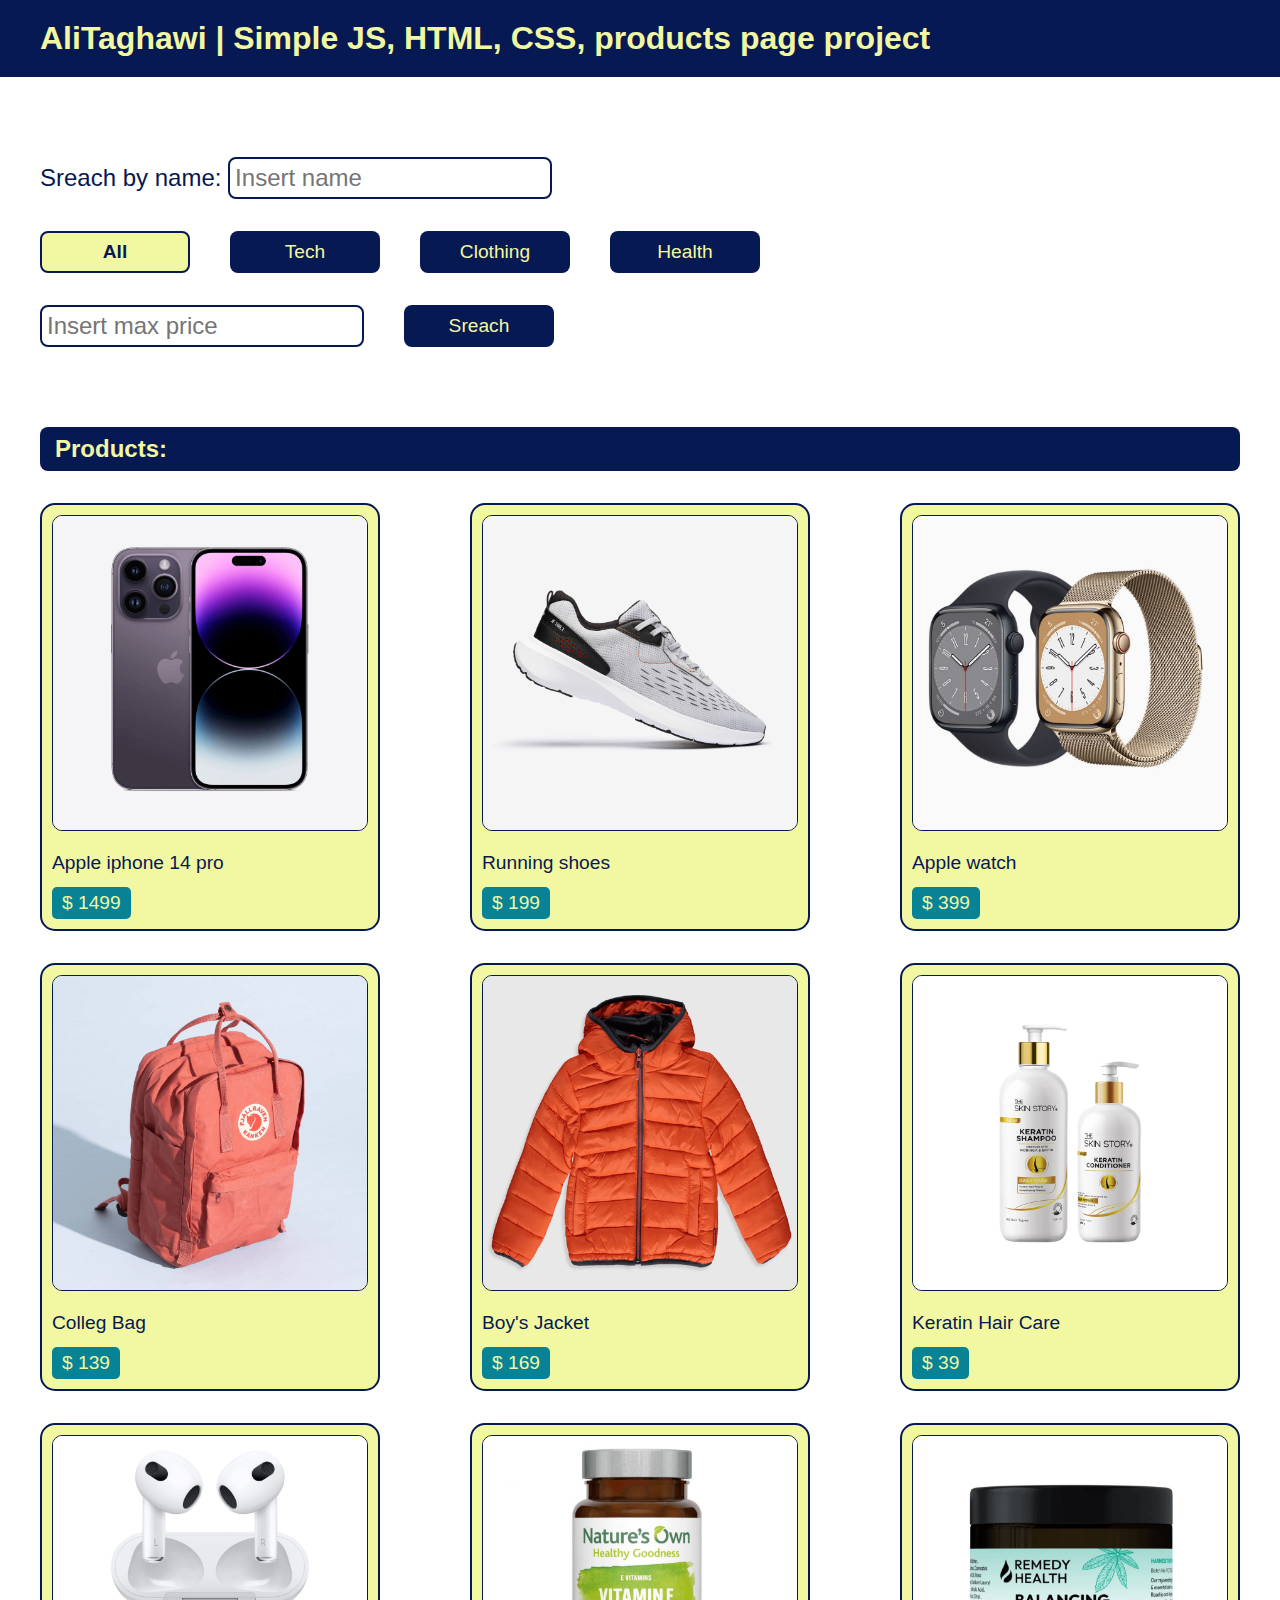
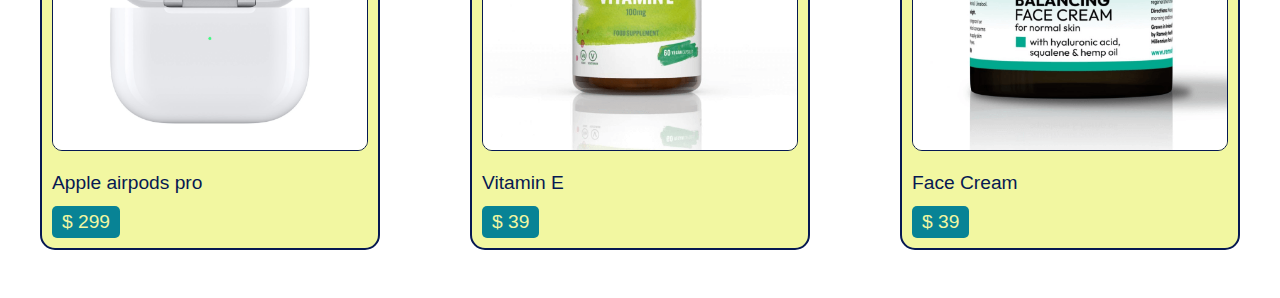
<file: products-page/index.html>
<!DOCTYPE html>
<html lang="en">
  <head>
    <meta charset="UTF-8" />
    <meta name="viewport" content="width=device-width, initial-scale=1.0" />
    <title>Products Page</title>
    <link rel="stylesheet" href="./css/style.css" />
  </head>
  <body>
    <header>
      <h1>AliTaghawi | Simple JS, HTML, CSS, products page project</h1>
    </header>
    <main class="mainContainer">
      <section class="sreachContainer">
        <div id="sreachByName">
          <span>Sreach by name: </span>
          <input type="text" placeholder="Insert name" />
        </div>
        <div class="categorys">
          <button class="active">All</button>
          <button>Tech</button>
          <button>Clothing</button>
          <button>Health</button>
        </div>
        <div id="SreachByPrice">
          <input type="text" placeholder="Insert max price" />
          <button>Sreach</button>
        </div>
      </section>
      <section class="products">
        <h2>Products:</h2>
        <div class="productsContainer">
          <div class="product-card" data-category="tech">
            <img src="./img/iphone.png" alt="product" />
            <p>Apple iphone 14 pro</p>
            <span>$ 1499</span>
          </div>
          <div class="product-card" data-category="clothing">
            <img src="./img/shoes.png" alt="product" />
            <p>Running shoes</p>
            <span>$ 199</span>
          </div>
          <div class="product-card" data-category="tech">
            <img src="./img/watch.png" alt="product" />
            <p>Apple watch</p>
            <span>$ 399</span>
          </div>
          <div class="product-card" data-category="clothing">
            <img src="./img/bag.png" alt="product" />
            <p>Colleg Bag</p>
            <span>$ 139</span>
          </div>
          <div class="product-card" data-category="clothing">
            <img src="./img/jacket.png" alt="product" />
            <p>Boy's Jacket</p>
            <span>$ 169</span>
          </div>
          <div class="product-card" data-category="health">
            <img src="./img/shampoo.png" alt="product" />
            <p>Keratin Hair Care</p>
            <span>$ 39</span>
          </div>
          <div class="product-card" data-category="tech">
            <img src="./img/airpods.png" alt="product" />
            <p>Apple airpods pro</p>
            <span>$ 299</span>
          </div>
          <div class="product-card" data-category="health">
            <img src="./img/vitamin.png" alt="product" />
            <p>Vitamin E</p>
            <span>$ 39</span>
          </div>
          <div class="product-card" data-category="health">
            <img src="./img/cream.png" alt="product" />
            <p>Face Cream</p>
            <span>$ 39</span>
          </div>
        </div>
      </section>
    </main>
    <script src="./js/index.js"></script>
  </body>
</html>
</file>
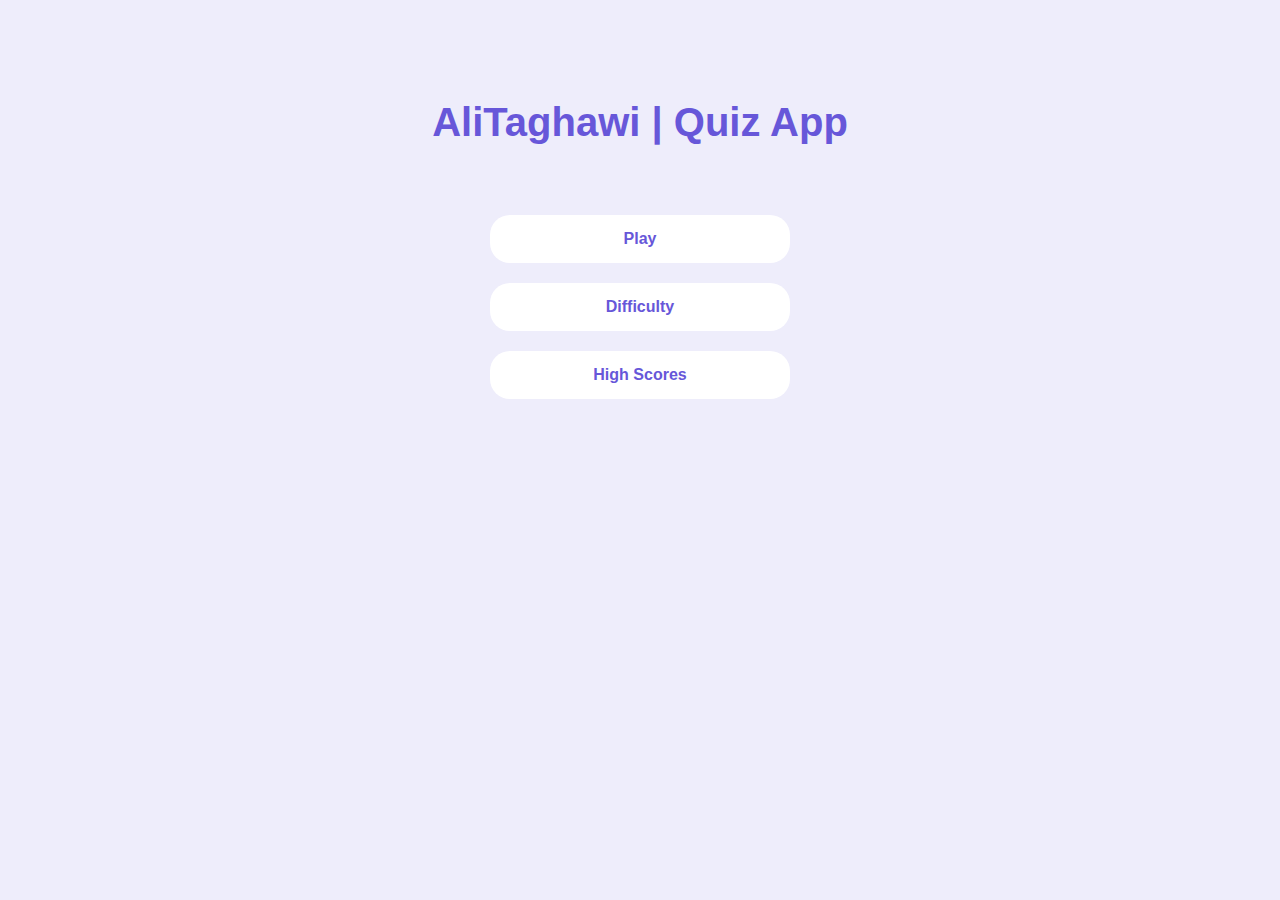
<file: quiz-app/index.html>
<!DOCTYPE html>
<html lang="en">
<head>
  <meta charset="UTF-8">
  <meta name="viewport" content="width=device-width, initial-scale=1.0">
  <title>AliTaghawi | Quiz App</title>
  <link rel="stylesheet" href="./css/global.css">
  <link rel="stylesheet" href="./css/index.css">
</head>
<body>
  <h1>AliTaghawi | Quiz App</h1>
  <a class="button1" href="./game.html">Play</a>
  <a class="button1" href="./difficulty.html">Difficulty</a>
  <a class="button1" href="./scores.html">High Scores</a>
</body>
</html>
</file>
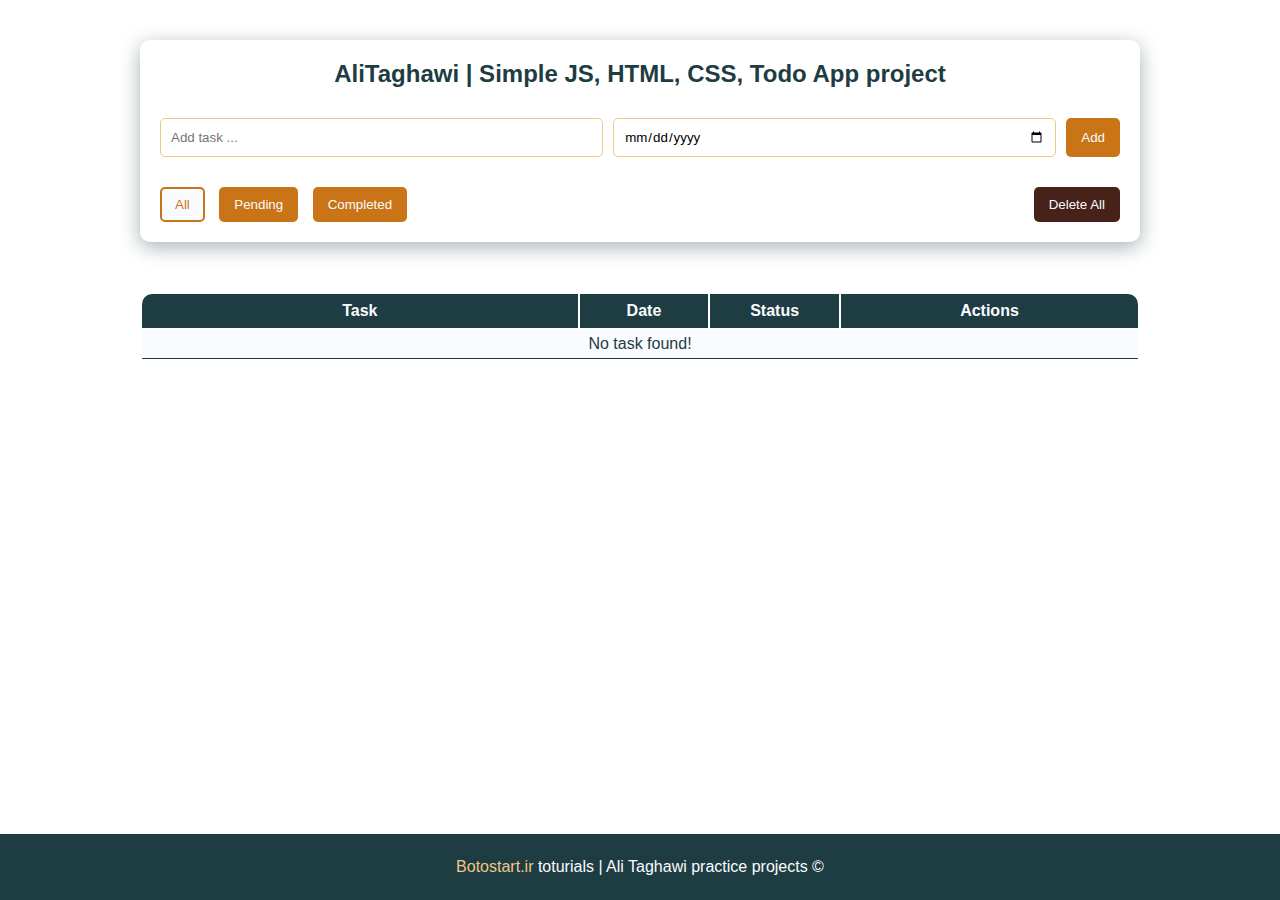
<file: todo-app/index.html>
<!DOCTYPE html>
<html lang="en">
  <head>
    <meta charset="UTF-8" />
    <meta name="viewport" content="width=device-width, initial-scale=1.0" />
    <title>Todo App</title>
    <link rel="stylesheet" href="./css/style.css" />
  </head>
  <body>
    <main>
      <div class="container">
        <h2>AliTaghawi | Simple JS, HTML, CSS, Todo App project</h2>
        <div class="input-section">
          <input type="text" placeholder="Add task ..." id="task-input" />
          <input type="date" id="date-input" />
          <button id="add-todo">Add</button>
          <div class="edit-cancel">
            <button id="edit-todo">Edit</button>
            <button>Cancel</button>
          </div>
        </div>
        <div class="todo-operators">
          <div>
            <button class="filter active">All</button>
            <button class="filter">Pending</button>
            <button class="filter">Completed</button>
          </div>
          <button id="delete-all">Delete All</button>
        </div>
      </div>
      <div id="alert-box"></div>
      <table>
        <thead>
          <tr>
            <th>Task</th>
            <th>Date</th>
            <th>Status</th>
            <th>Actions</th>
          </tr>
        </thead>
        <tbody></tbody>
      </table>
    </main>
    <footer>
      <p>
        <a href="https://www.Botostart.ir">Botostart.ir </a>toturials | Ali Taghawi
        practice projects &copy;
      </p>
    </footer>
    <script src="./js/app.js"></script>
  </body>
</html>
</file>
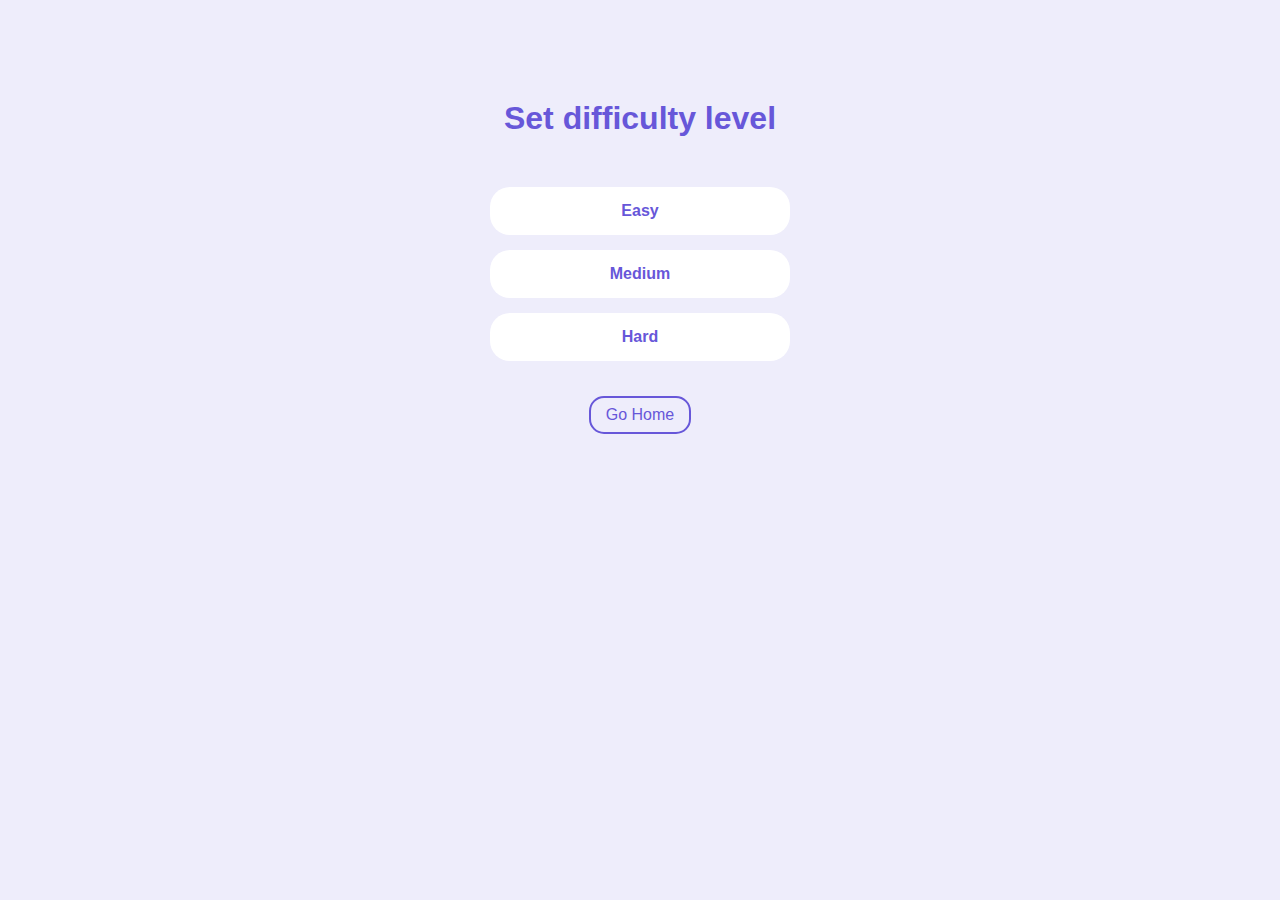
<file: quiz-app/difficulty.html>
<!DOCTYPE html>
<html lang="en">
<head>
  <meta charset="UTF-8">
  <meta name="viewport" content="width=device-width, initial-scale=1.0">
  <title>AliTaghawi | Difficulty</title>
  <link rel="stylesheet" href="./css/global.css">
  <link rel="stylesheet" href="./css/difficulty.css">
</head>
<body>
  <h2 class="title">Set difficulty level</h2>
  <button class="button1">Easy</button>
  <button class="button1">Medium</button>
  <button class="button1">Hard</button>
  <a class="button2" href="./">Go Home</a>
</body>
</html>
</file>
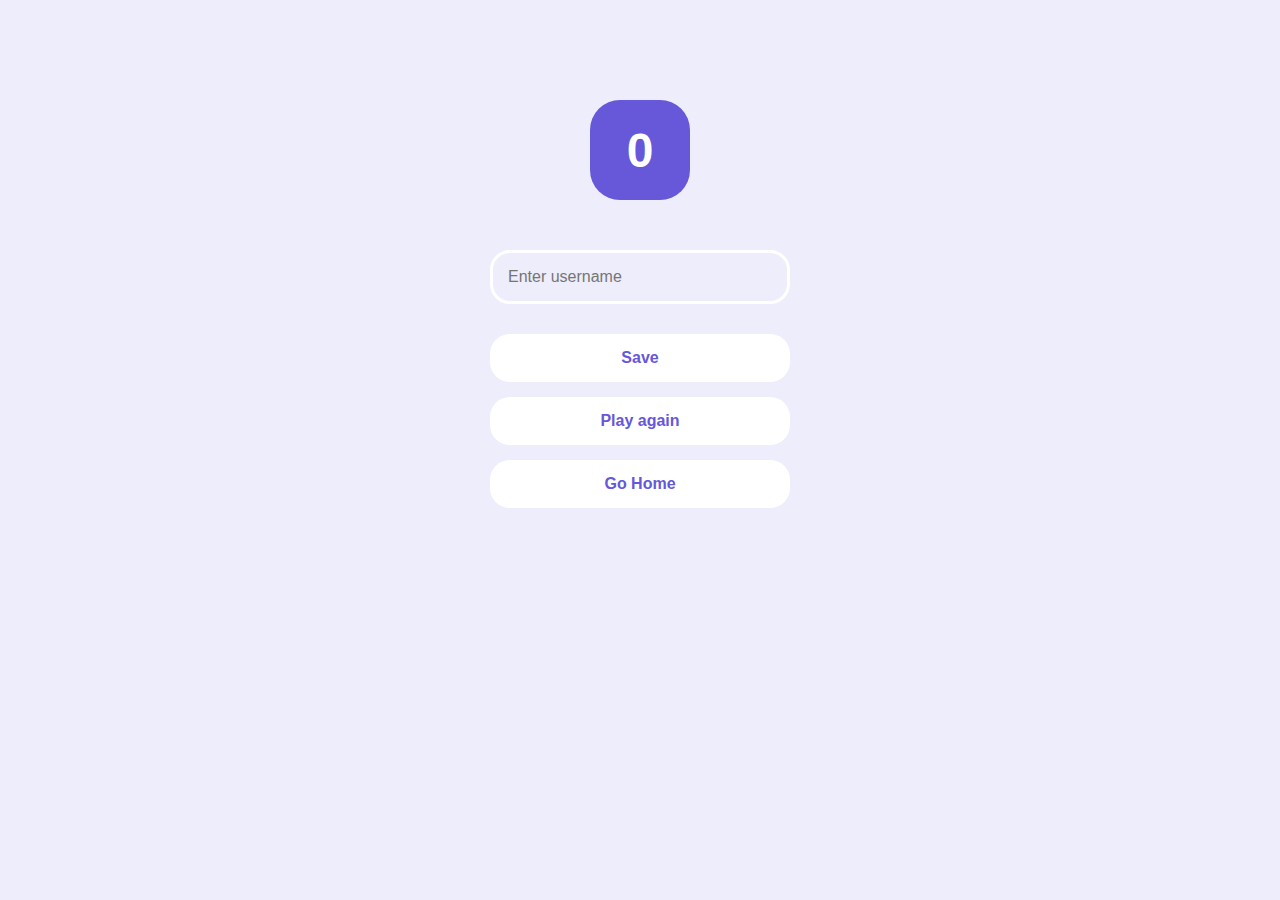
<file: quiz-app/end.html>
<!DOCTYPE html>
<html lang="en">
<head>
  <meta charset="UTF-8">
  <meta name="viewport" content="width=device-width, initial-scale=1.0">
  <title>AliTaghawi | End</title>
  <link rel="stylesheet" href="./css/global.css">
  <link rel="stylesheet" href="./css/end.css">
</head>
<body>
  <p id="score">0</p>
  <input type="text" placeholder="Enter username"/>
  <button class="button1">Save</button>
  <a class="button1" href="./game.html">Play again</a>
  <a class="button1" href="./">Go Home</a>
</body>
</html>
</file>
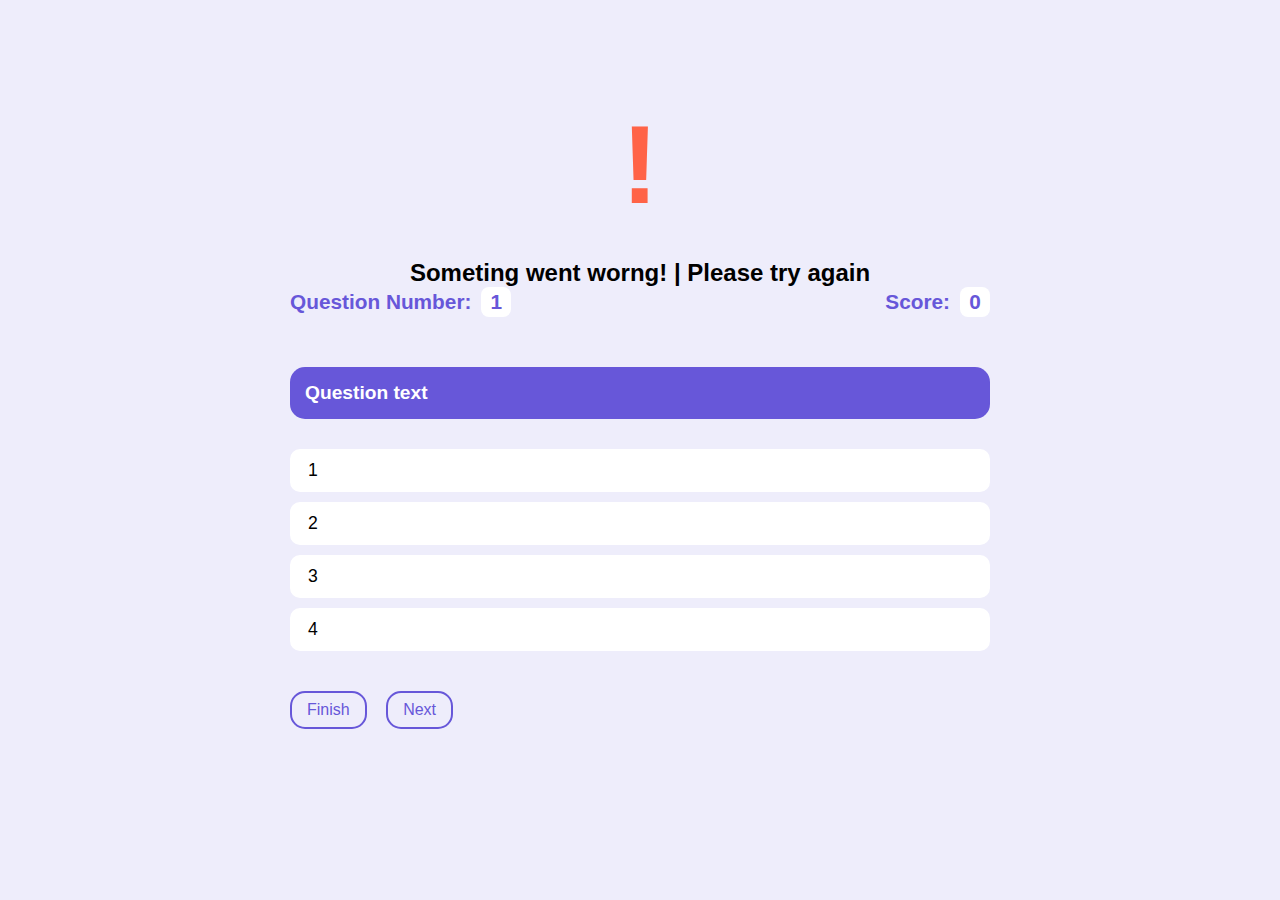
<file: quiz-app/game.html>
<!DOCTYPE html>
<html lang="en">
  <head>
    <meta charset="UTF-8" />
    <meta name="viewport" content="width=device-width, initial-scale=1.0" />
    <title>AliTaghawi | game</title>
    <link rel="stylesheet" href="./css/global.css">
    <link rel="stylesheet" href="./css/game.css">
  </head>
  <body>
    <span id="loader"></span>
    <div id="error">
      <span>!</span>
      <p>Someting went worng! | Please try again</p>
    </div>
    <div id="container">
      <div id="header">
        <div>
          <p>Question Number:</p>
          <span id="question-counter">1</span>
        </div>
        <div>
          <p>Score:</p>
          <span id="score">0</span>
        </div>
      </div>
      <div id="question-box">
        <h3 id="question-text">Question text</h3>
        <button class="answer-text">1</button>
        <button class="answer-text">2</button>
        <button class="answer-text">3</button>
        <button class="answer-text">4</button>
      </div>
      <button class="button2" id="finish-button">Finish</button>
      <button class="button2" id="next-button">Next</button>
    </div>

    <script src="./js/game.js" type="module"></script>
    <script src="./js/functions.js" type="module"></script>
  </body>
</html>
</file>
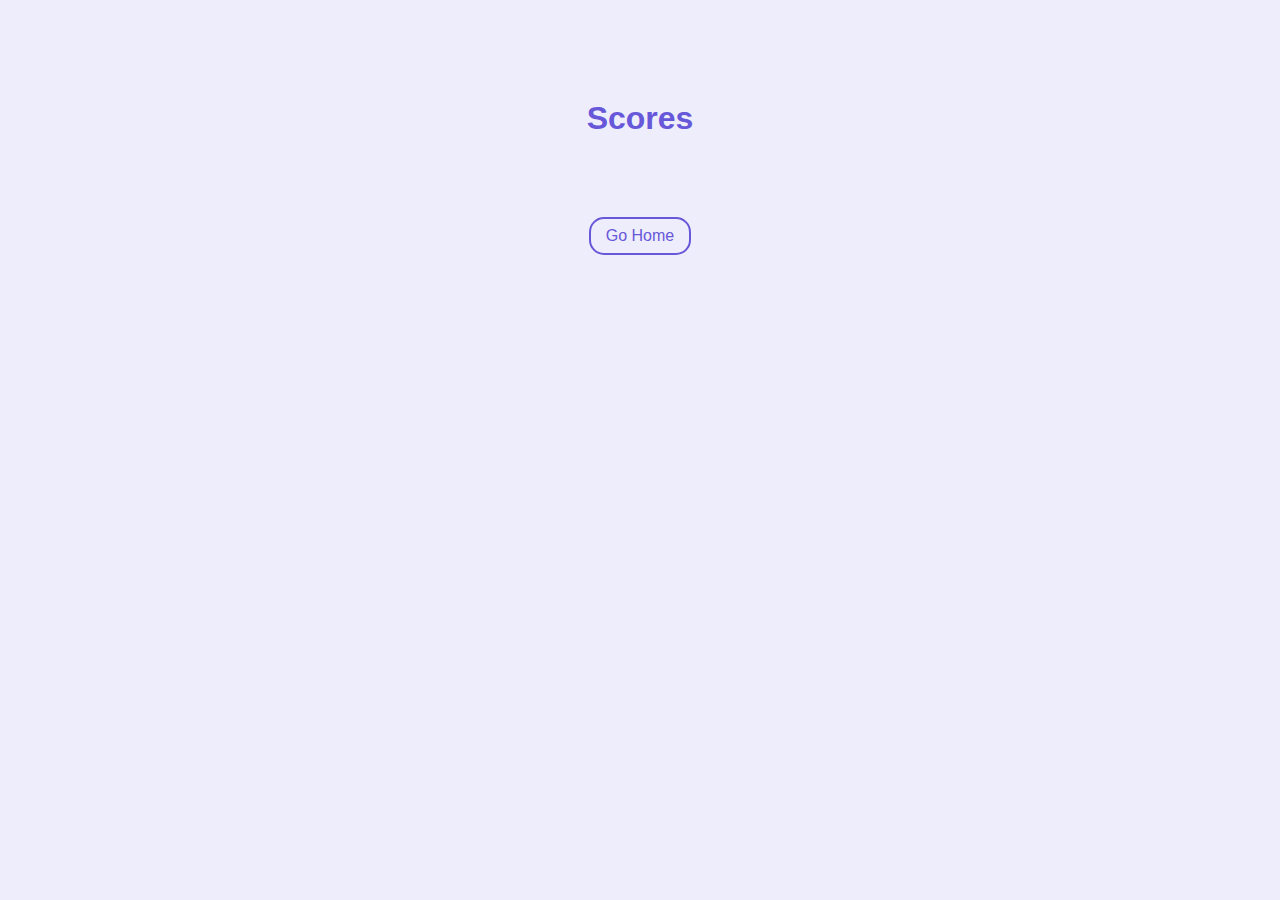
<file: quiz-app/scores.html>
<!DOCTYPE html>
<html lang="en">
  <head>
    <meta charset="UTF-8" />
    <meta name="viewport" content="width=device-width, initial-scale=1.0" />
    <title>AliTaghawi | High scores</title>
    <link rel="stylesheet" href="./css/global.css" />
    <link rel="stylesheet" href="./css/scores.css" />
  </head>
  <body>
    <h2 class="title">Scores</h2>
    <ol></ol>
    <a class="button2" href="./">Go Home</a>

    <script src="./js/scores.js"></script>
  </body>
</html>
</file>
<file: products-page/css/style.css>
* {
  margin: 0;
  padding: 0;
  box-sizing: border-box;
  font-family: Arial, Helvetica, sans-serif;
}

header {
  /* background-color: #583E26; */
  /* background-color: #9C4A1A; */
  background-color: #071952;
  padding: 20px;
  /* color: #F7C815; */
  /* color: #EC9704; */
  color: #F2F7A1;
}

header h1 {
  max-width: 1200px;
  margin: auto;
  font-size: 2rem;
}

.mainContainer {
  max-width: 1200px;
  margin: auto;
  padding-bottom: 3rem;
}

.sreachContainer {
  margin: 5rem 0;
  font-size: 1.5rem;
  color: #071952;
  display: flex;
  flex-direction: column;
  gap: 2rem;
}

#SreachByPrice input,
#sreachByName input {
  font-size: 1.5rem;
  color: #071952;
  border: 2px solid #071952;
  padding: 5px;
  border-radius: 8px;
  outline: none;
}

#SreachByPrice,
.categorys {
  display: flex;
  gap: 2.5rem;
}

#SreachByPrice button,
.categorys button {
  background-color: #071952;
  color: #F2F7A1;
  min-width: 150px;
  font-size: 1.2rem;
  border: none;
  padding: 8px 20px;
  border-radius: 8px;
}

.categorys button.active {
  background-color: #F2F7A1;
  color: #071952;
  border: 2px solid #071952;
  font-weight: 600;
}

.products h2 {
  padding: 8px 15px;
  background-color: #071952;
  color: #F2F7A1;
  border-radius: 8px;
  margin-bottom: 2rem;
}

.productsContainer {
  display: flex;
  flex-wrap: wrap;
  justify-content: space-between;
  gap: 2rem;
}

.product-card {
  border: 2px solid #071952;
  max-width: 340px;
  border-radius: 15px;
  padding: 10px;
  background-color: #F2F7A1;
  font-size: 1.2rem;
  color: #071952;
}

.product-card img {
  width: 100%;
  border-radius: 10px;
  border: 1px solid #071952;
  margin-bottom: 1rem;
}

.product-card span {
  display: inline-block;
  margin-top: .8rem;
  padding: 5px 10px;
  background-color: #088395;
  color: #F2F7A1;
  border-radius: 5px;
}
</file>
<file: quiz-app/css/global.css>
* {
  padding: 0;
  margin: 0;
  box-sizing: border-box;
  font-family: Arial, Helvetica, sans-serif;
}

body {
  padding: 100px 30px;
  display: flex;
  flex-direction: column;
  align-items: center;
  background-color: #eeedfb;
}

.title {
  color: #6757d9;
  font-size: 2rem;
}

.button1 {
  background-color: #fff;
  color: #6757d9;
  padding: 15px;
  margin-bottom: 15px;
  border-radius: 20px;
  font-size: 1rem;
  font-weight: 600;
  border: none;
  text-decoration: none;
  text-align: center;
  transition: all .2s ease-in;
  cursor: pointer;
}

.button1:hover,
.button2:hover {
  background-color: #6757d9;
  color: #fff;
}

.button2 {
  background-color: #eeedfb;
  border: 2px solid #6757d9;
  color: #6757d9;
  text-decoration: none;
  font-size: 1rem;
  padding: 8px 15px;
  border-radius: 15px;
  transition: all .2s ease-in;
  cursor: pointer;
}
</file>
<file: quiz-app/css/index.css>
h1 {
  color: #6757d9;
  font-size: 2.5rem;
  margin-bottom: 70px;
}

.button1 {
  width: 300px;
  margin-bottom: 20px;
}
</file>
<file: todo-app/css/style.css>
:root {
  --color-basic: #1e3d42;
  --color-background: #fafbff;
  --color-button: #c97417;
  --color-delete: #47221a;
  --color-input: #f1c682;
  --color-error: salmon;
  --color-success: limegreen;
}

* {
  margin: 0;
  padding: 0;
  box-sizing: border-box;
  font-family: Arial, Helvetica, sans-serif;
}

html {
  color: #1e3d42;
}

main {
  width: 1000px;
  margin: auto;
  min-height: calc(100vh - 9.6rem);
}

.container {
  width: 100%;
  margin: 40px auto 10px;
  padding: 20px;
  border-radius: 10px;
  box-shadow: 0 5px 20px rgba(30, 62, 67, 0.4);
  display: flex;
  flex-direction: column;
  align-items: center;
  gap: 30px;
}

.input-section {
  width: 100%;
  display: flex;
  justify-content: space-between;
}

.input-section input {
  width: 100%;
  border: 1px solid var(--color-input);
  padding: 10px;
  border-radius: 5px;
  margin-right: 10px;
}

.input-section input:focus {
  outline: none;
  border-width: 2px;
}

button {
  background-color: var(--color-button);
  color: var(--color-background);
  border: none;
  padding: 10px 15px;
  border-radius: 5px;
  cursor: pointer;
}

button:hover {
  opacity: 0.8;
}

button.active {
  padding: 8px 13px;
  border: 2px solid var(--color-button);
  background-color: var(--color-background);
  color: var(--color-button);
}

#delete-all {
  background-color: var(--color-delete);
}

.edit-cancel {
  display: none;
  gap: 10px;
}

.todo-operators {
  width: 100%;
  display: flex;
  justify-content: space-between;
}

.todo-operators div button {
  margin-right: 10px;
}

#alert-box {
  width: 100%;
  height: 40px;
  display: flex;
  align-items: center;
}

.alert {
  width: 100%;
  padding: 5px;
  text-align: center;
  border-radius: 4px;
}

.alert-success {
  background-color: var(--color-success);
}

.alert-error {
  background-color: var(--color-error);
}

table {
  width: 100%;
}

th {
  background-color: var(--color-basic);
  color: var(--color-background);
  padding: 8px;
  width: 13%;
}

th:first-child {
  border-top-left-radius: 10px;
  width: 44%;
}

th:last-child {
  border-top-right-radius: 10px;
  width: 30%;
}

td {
  background-color: var(--color-background);
  text-align: center;
  padding: 5px;
  border-bottom: 1px solid var(--color-basic);
}

td button {
  padding: 5px 10px;
  margin: 2px 4px;
  min-width: 53px;
}

td button:last-child {
  background-color: var(--color-delete);
}

footer {
  width: 100%;
  background-color: var(--color-basic);
  padding: 1.5rem;
  text-align: center;
  color: var(--color-background);
  margin-top: 3rem;
}

footer a {
  text-decoration: none;
  color: var(--color-input);
}
</file>
<file: quiz-app/css/difficulty.css>
h2 {
  margin-bottom: 50px;
}

button {
  width: 300px;
}

a {
  margin-top: 20px;
}
</file>
<file: quiz-app/css/end.css>
p {
  font-size: 3rem;
  font-weight: 600;
  width: 100px;
  height: 100px;
  line-height: 102px;
  text-align: center;
  background-color: #6757d9;
  color: #fff;
  border-radius: 30px;
  margin-bottom: 50px;
}

input {
  border: 3px solid #fff;
  background-color: #eeedfb;
  font-size: 1rem;
  padding: 15px;
  border-radius: 20px;
  margin-bottom: 30px;
}

input:focus {
  outline: none;
  border-color: #6757d9;
}

input,
button,
a {
  width: 100%;
  max-width: 300px;
}
</file>
<file: quiz-app/css/game.css>
#loader {
  display: none;
  width: 100px;
  height: 100px;
  border-radius: 50%;
  border: 7px solid #6757d9;
  border-top-color: transparent;
  border-bottom-color: transparent;
  animation: rotation .8s linear infinite;
}

@keyframes rotation {
  0% {
    transform: rotate(0deg);
  }
  100% {
    transform: rotate(360deg);
  }
}

#error {
  display: none;
  flex-direction: column;
  align-items: center;
}

#error span {
  font-size: 7rem;
  font-weight: 600;
  color: tomato;
  margin-bottom: 30px;
}

#error p {
  font-size: 1.5rem;
  font-weight: 600;
}

#contianer {
  display: block;
}

#header {
  display: flex;
  justify-content: space-between;
  align-items: center;
  gap: 3rem;
}

#header div {
  display: flex;
  align-items: center;
  gap: 10px;
  margin-bottom: 50px;
}

#header p {
  color: #6757d9;
  font-size: 1.3rem;
  font-weight: 600;
}

#header span {
  width: 30px;
  height: 30px;
  line-height: 30px;
  border-radius: 8px;
  text-align: center;
  font-size: 1.3rem;
  font-weight: 600;
  color: #6757d9;
  background-color: #fff;
}

#question-box {
  display: flex;
  flex-direction: column;
  margin-bottom: 30px;
}

#question-text {
  color: #fff;
  background-color: #6757d9;
  padding: 15px;
  border-radius: 15px;
  width: 700px;
  font-size: 1.2rem;
  margin-bottom: 30px;
}

.answer-text {
  text-align: left;
  font-size: 1.1rem;
  background-color: #fff;
  border: 3px solid #fff;
  padding: 8px 15px;
  margin-bottom: 10px;
  border-radius: 10px;
}

.answer-text:hover {
  background-color: #eeedfb;
}

#finish-button {
  margin-right: 15px;
}

.correct,
.correct:hover {
  background-color: #5bd7bc;
}

.incorrect,
.incorrect:hover {
  background-color: #fe6681;
}
</file>
<file: quiz-app/css/scores.css>
h2 {
  margin-bottom: 50px;
}

ol {
  min-width: 350px;
  max-width: 500px;
  margin-bottom: 30px;
}

li {
  width: 100%;
  list-style: none;
  display: flex;
  align-items: center;
  justify-content: space-between;
  background-color: #fff;
  padding: 15px;
  border-radius: 15px;
  gap: 1rem;
  margin-bottom: 20px;
}

span {
  min-width: 35px;
  height: 35px;
  line-height: 35px;
  text-align: center;
  border-radius: 8px;
  font-size: 1.2rem;
}

span:first-child {
  background-color: #6757d9;
  color: #fff;
}

span:last-child {
  background-color: #eeedfb;
  color: #6757d9;
  padding: 0 4px;
}

p {
  flex-grow: 1;
  font-size: 1.2rem;
}
</file>
